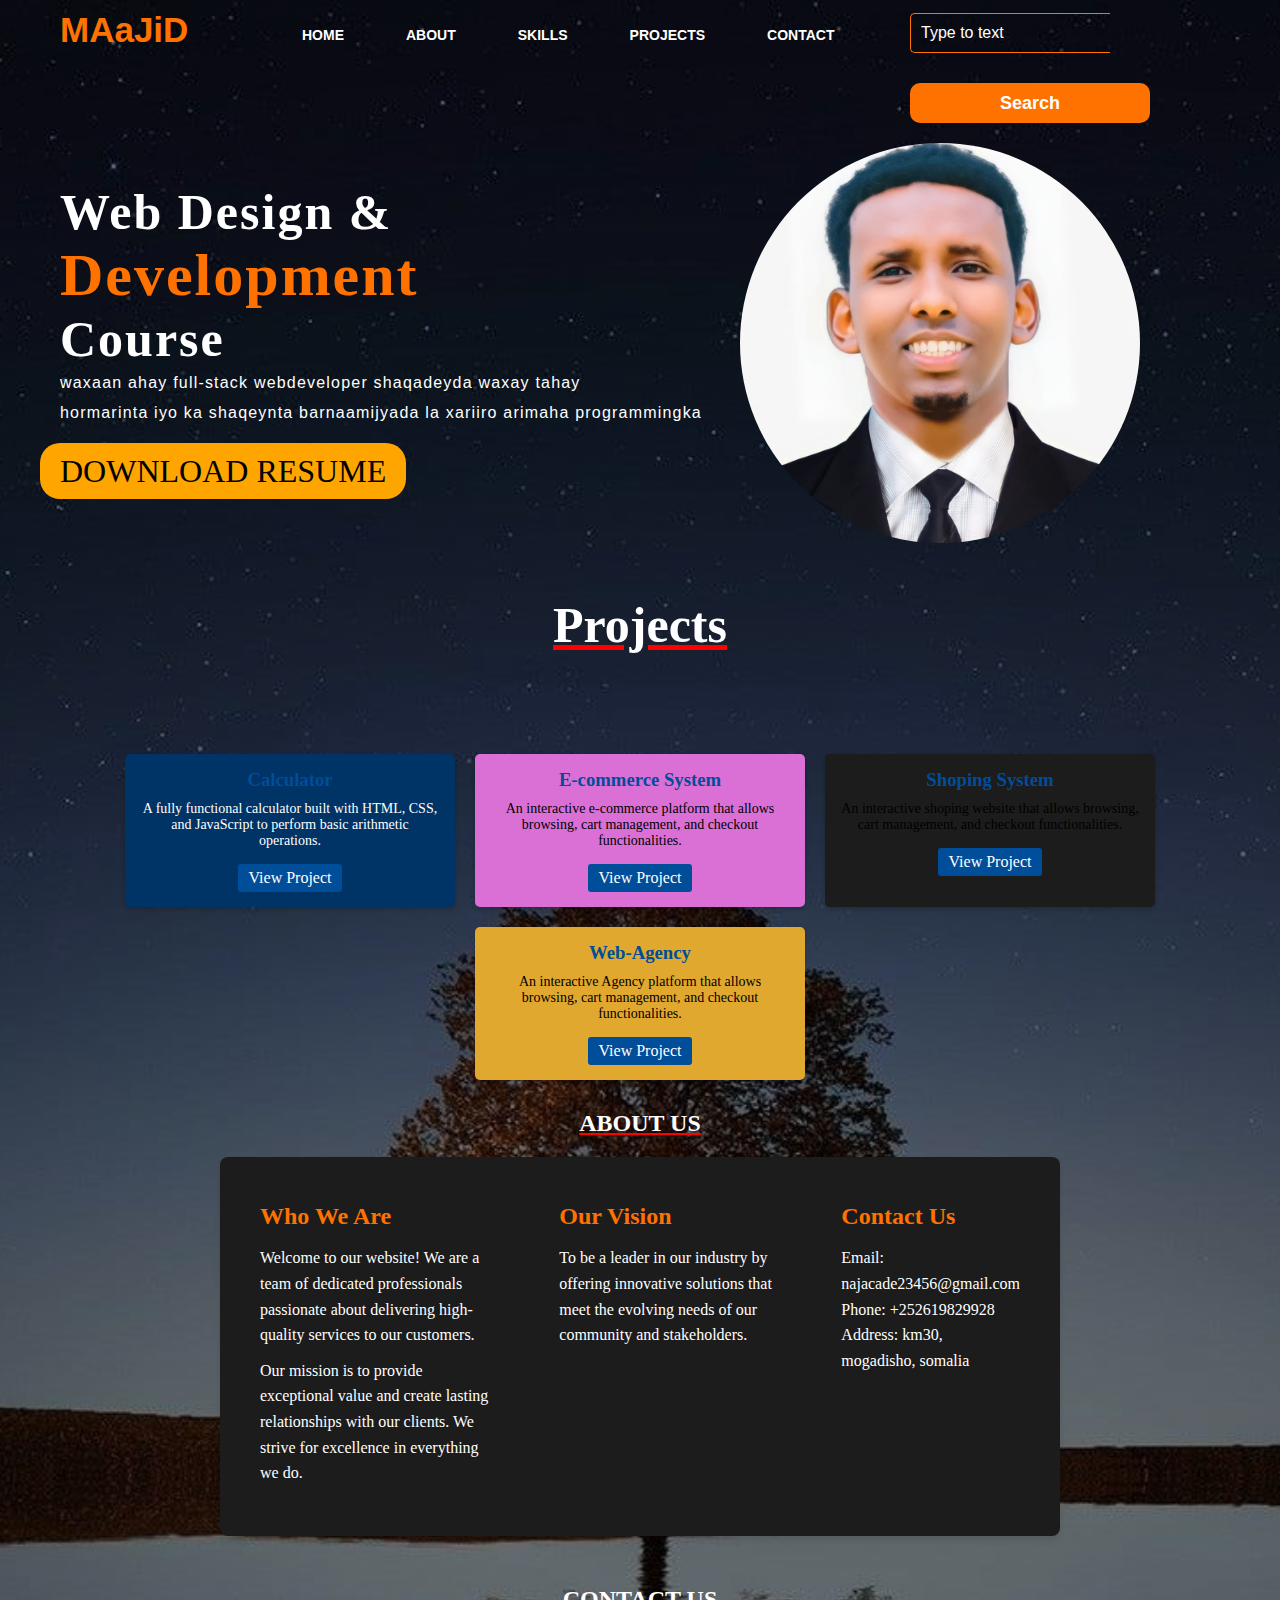
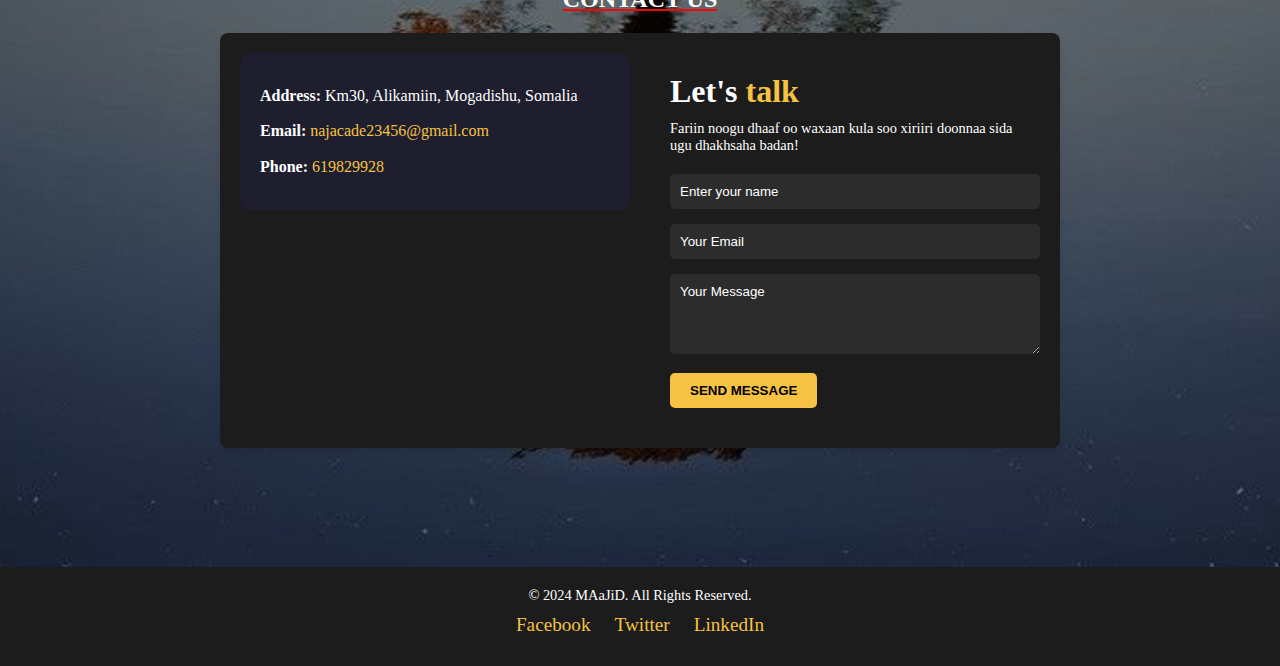
<file: index.html>
<!DOCTYPE html>
<html lang="en">
<head>

    <title>WEBPAGE DESIGN</title>
    <link rel="stylesheet" href="pages/project1.css">
  
</head>
<style>

   
     
   

 


</style>

</style>
<body>
   <div class="main">
    <!---navbar-->
    <div class="navbar">
        <div class="icon">
            <h2 class="logo">MAaJiD</h2>
        </div>

<div class="menu">
    <ul>
        <li><a href="index.html">HOME</a></li>
        <li><a href="#about-h2">ABOUT</a></li>
        <li><a href="pages/skills.html">SKILLS</a></li>
        <li><a href="#proh1">PROJECTS</a></li>
        <li><a href="#cont-h2">CONTACT</a></li>
    </ul>
</div>
<div class="search">
    <input class="srch" type="search" name="" placeholder="Type to text">
    <a href="#"><button class="btn">Search</button></a>
</div>
<a href="images/testra.jpg" download>
    <img src="
    images/testra.jpg" alt="Profile Picture" style="width: 400px; height: 400px; border-radius:100%; margin-top:20px;margin-bottom: 100px;margin-left: 700px; object-fit: cover;">
</a>
    </div>
   <!---halkaan waa content-->
    <div class="content">
      
       
        <h1>Web Design &<br><span>Development</span><br>Course</h1>
        <p class="par">waxaan ahay full-stack webdeveloper shaqadeyda waxay tahay <br>
            hormarinta iyo ka shaqeynta barnaamijyada la xariiro arimaha programmingka </p>
              <a href="pages/CV-_Abdi_Majid_haji_adan[1].docx" class="cta" download style="	color: black;
              margin-bottom: 50px;
              padding: 10px 20px;
              font-size: 2rem; background-color:orange;border-radius: 20px;text-decoration: none;">DOWNLOAD RESUME</a>
          
    </div>
    <!-------------projects-------------------------------------------------------------------->
               <h1 id="proh1"><label for="proh1">Projects</label></h1>
            <div class="projects" id="pro">
                <!-- Project 1: Calculator -->
                <div class="project-box" id="calc">
                    <h3>Calculator</h3>
                    <p>A fully functional calculator built with HTML, CSS, and JavaScript to perform basic arithmetic operations.</p>
                    <a href="cal.html">View Project</a>
                </div>

                <!-- Project 2: E-commerce System -->
                <div class="project-box" id="ecommerce">
                    <h3>E-commerce System</h3>
                    <p>An interactive e-commerce platform that allows browsing, cart management, and checkout functionalities.</p>
                    <a href="Ecomerce/index.html">View Project</a>
                </div>
                <div class="project-box" id="shoping">
                    <h3>Shoping System</h3>
                    <p>An interactive shoping website that allows browsing, cart management, and checkout functionalities.</p>
                    <a href="shoping/index.html">View Project</a>
                </div>
                <div class="project-box" id="agency">
                    <h3>Web-Agency</h3>
                    <p>An interactive Agency platform that allows browsing, cart management, and checkout functionalities.</p>
                    <a href="website/index.html">View Project</a>
                </div>
            </div>

           
            <!--------------------------------------------ABOUT US----------------------------------------->
            <H2 id="about-h2">ABOUT US</H2>
            <div class="container">
              <section>
                  <h2>Who We Are</h2>
                  <p>
                      Welcome to our website! We are a team of dedicated professionals passionate about delivering high-quality services to our customers. 
                  </p>
                  <p>
                      Our mission is to provide exceptional value and create lasting relationships with our clients. We strive for excellence in everything we do.
                  </p>
              </section>
              <section>
                  <h2>Our Vision</h2>
                  <p>
                      To be a leader in our industry by offering innovative solutions that meet the evolving needs of our community and stakeholders.
                  </p>
              </section>
              <section>
                  <h2>Contact Us</h2>
                  <p>
                      Email: najacade23456@gmail.com<br>
                      Phone: +252619829928<br>
                      Address: km30, mogadisho, somalia
                  </p>
              </section>
          </div>
           <!--------------------------------------------------contact form------------------------------------>
           <h2 id="cont-h2">CONTACT US</h2>
           <div class="container">
             <!-- Contact Info Section -->
             <div class="contact-info">
               <p><strong>Address:</strong> Km30, Alikamiin, Mogadishu, Somalia</p>
               <p><strong>Email:</strong> <a href="mailto:najacade23456@gmail.com">najacade23456@gmail.com</a></p>
               <p><strong>Phone:</strong> <a href="tel:+254619829928">619829928</a></p>
             </div>
         
             <!-- Contact Form Section -->
             <div class="contact-form">
               <h1>Let's <span class="highlight">talk</span></h1>
               <p>Fariin noogu dhaaf oo waxaan kula soo xiriiri doonnaa sida ugu dhakhsaha badan!</p>
               <form id="messageForm">
                 <input type="text" id="name" placeholder="Enter your name" required>
                 <input type="email" id="email" placeholder="Your Email" required>
                 <textarea id="message" rows="4" placeholder="Your Message" required></textarea>
                 <button type="submit">SEND MESSAGE</button>
               </form>
             </div>
           </div>
            <!-------------------------footer----------------------------------------------------------------->
    <footer>
        <p>&copy; 2024 MAaJiD. All Rights Reserved.</p>
        <div class="social-icons">
          <a href="#"><i class="fa fa-facebook"></i> Facebook</a>
          <a href="#"><i class="fa fa-twitter"></i> Twitter</a>
          <a href="#"><i class="fa fa-linkedin"></i> LinkedIn</a>
        </div>
      </footer>
   </div> 
</body>
</html>
</file>
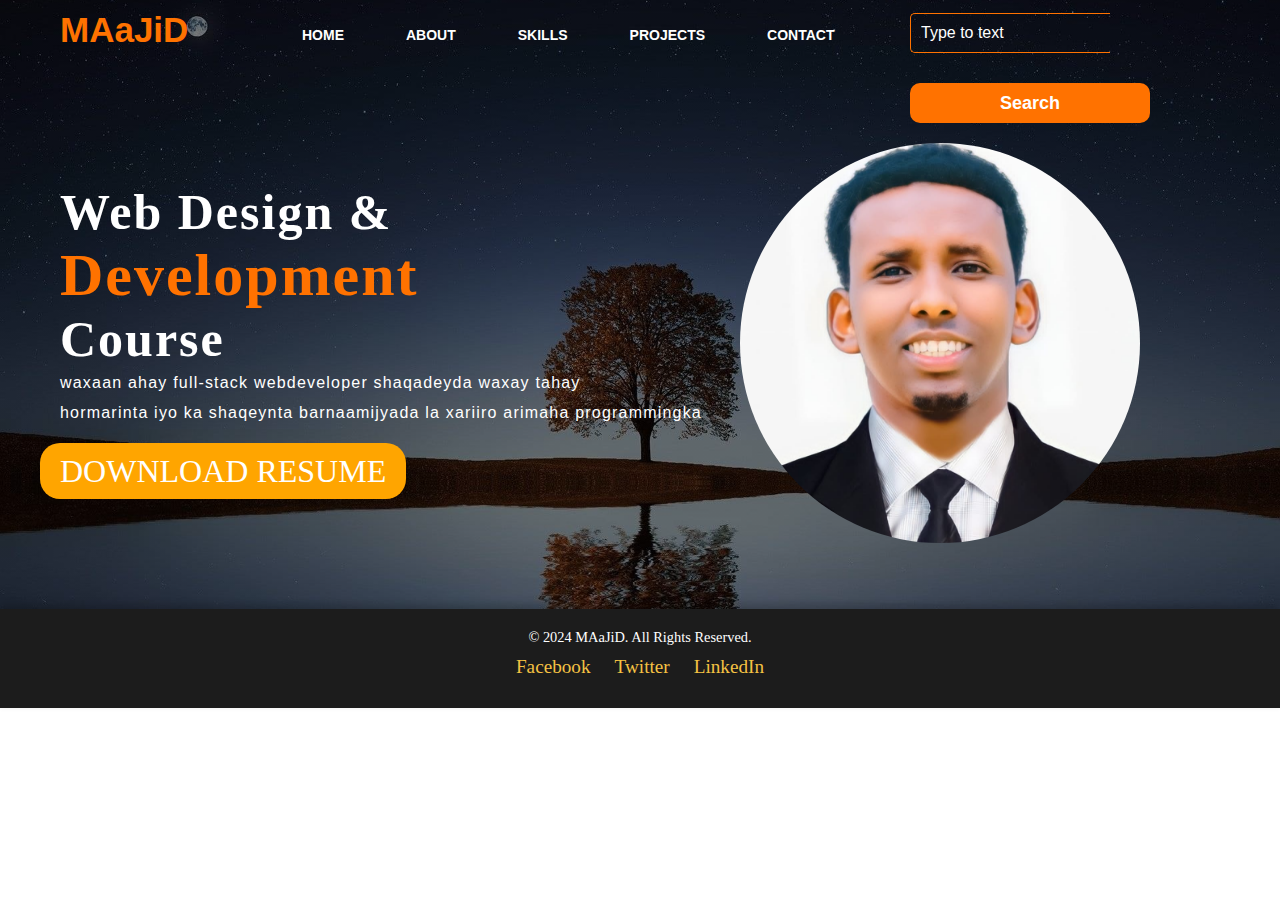
<file: pages/index.html>
<!DOCTYPE html>
<html lang="en">
<head>

    <title>WEBPAGE DESIGN</title>
    <link rel="stylesheet" href="project1.css">
  
</head>
<style>
     /* Footer Styles */
   footer {
      background-color: #1c1c1c;
      color: white;
      text-align: center;
      padding: 20px 0;
      margin-top: 119px;
      box-shadow: 0 -4px 8px rgba(0, 0, 0, 0.2);
    }

    footer .social-icons {
      margin: 10px 0;
    }

    footer .social-icons a {
      color: #f5c243;
      margin: 0 10px;
      text-decoration: none;
      font-size: 1.2rem;
      transition: color 0.3s;
    }

    footer .social-icons a:hover {
      color: #e0a82e;
    }

    footer p {
      font-size: 0.9rem;
    }
</style>
<body>
   <div class="main">
    <!---navbar-->
    <div class="navbar">
        <div class="icon">
            <h2 class="logo">MAaJiD</h2>
        </div>

<div class="menu">
    <ul>
        <li><a href="project1.html">HOME</a></li>
        <li><a href="about.html">ABOUT</a></li>
        <li><a href="skills.html">SKILLS</a></li>
        <li><a href="project.html">PROJECTS</a></li>
        <li><a href="conctac.html">CONTACT</a></li>
    </ul>
</div>
<div class="search">
    <input class="srch" type="search" name="" placeholder="Type to text">
    <a href="#"><button class="btn">Search</button></a>
</div>
<a href="testra.jpg" download>
    <img src="
    ../images/testra.jpg" alt="Profile Picture" style="width: 400px; height: 400px; border-radius:100%; margin-top:20px;margin-bottom: 100px;margin-left: 700px; object-fit: cover;">
</a>
    </div>
   <!---halkaan waa content-->
    <div class="content">
      
       
        <h1>Web Design &<br><span>Development</span><br>Course</h1>
        <p class="par">waxaan ahay full-stack webdeveloper shaqadeyda waxay tahay <br>
            hormarinta iyo ka shaqeynta barnaamijyada la xariiro arimaha programmingka </p>
              <a href="CV-_Abdi_Majid_haji_adan[1].docx" class="cta" download style="	color: white;
              margin-bottom: 50px;
              padding: 10px 20px;
              font-size: 2rem; background-color:orange;border-radius: 20px;text-decoration: none;">DOWNLOAD RESUME</a>
          
    </div>
    <footer>
        <p>&copy; 2024 MAaJiD. All Rights Reserved.</p>
        <div class="social-icons">
          <a href="#"><i class="fa fa-facebook"></i> Facebook</a>
          <a href="#"><i class="fa fa-twitter"></i> Twitter</a>
          <a href="#"><i class="fa fa-linkedin"></i> LinkedIn</a>
        </div>
      </footer>
   </div> 
</body>
</html>
</file>
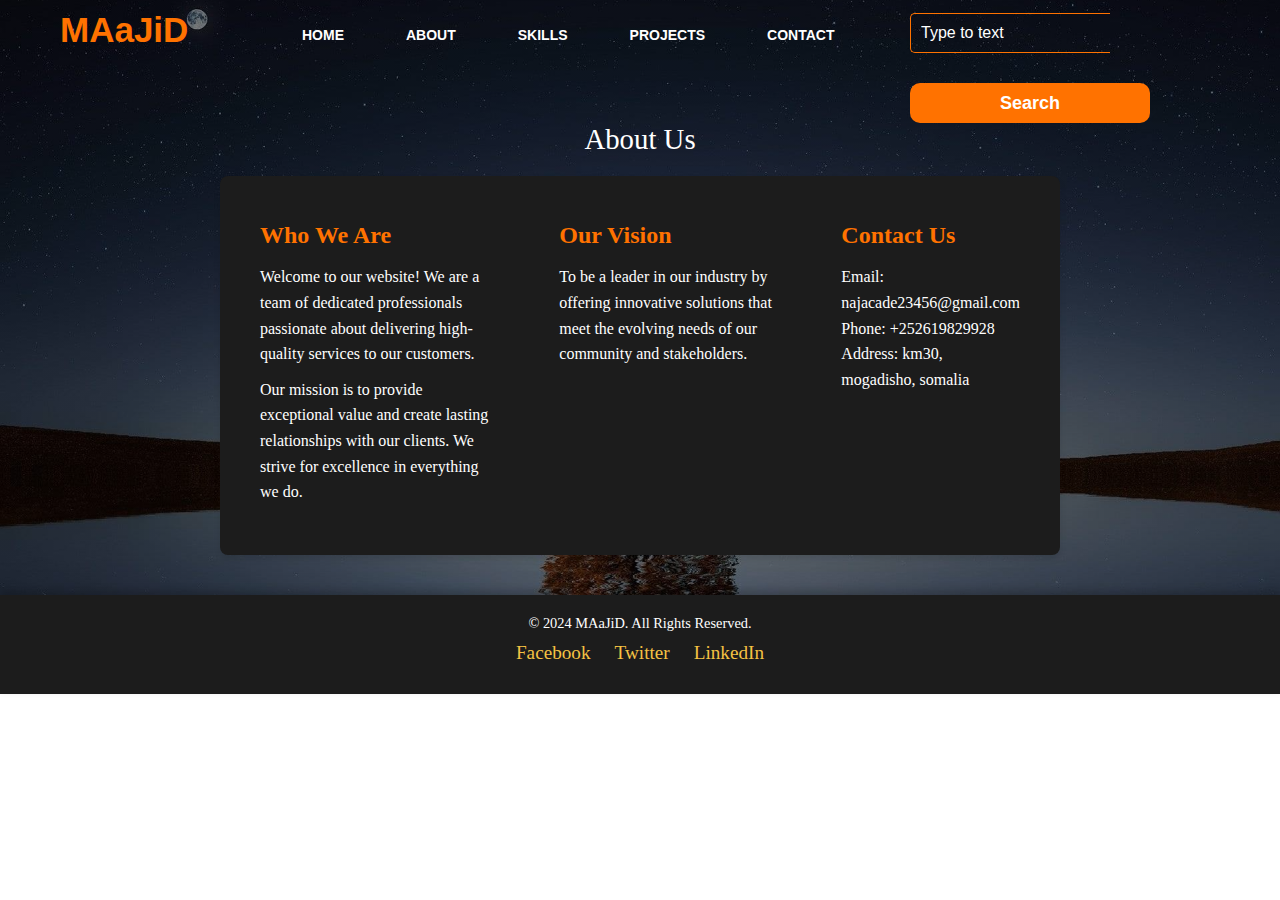
<file: pages/about.html>
<!DOCTYPE html>
<html lang="en">
<head>

    <title>Graphic design projects</title>
    <link rel="stylesheet" href="project1.css">
</head>
<style>
   
  /* Header styling */
  header {
            
            color: white;
            text-align: center;
            padding: 237;
            font-size: 1.8em;
        }

        header:hover {
      color: #e0a82e;
    }
    /* Main container styling */
    .container {
        width: 80%;
        margin: 20px auto;
        background-color: #1c1c1c;
        border-radius: 8px;
        box-shadow: 0 4px 6px rgba(0, 0, 0, 0.1);
        overflow: hidden;
    }

    /* Section content styling */
    section {
        padding: 20px;
        line-height: 1.6;
    }

    section h2 {
        color: #ff7200;
        margin-bottom: 10px;
    }

    section p {
        margin-bottom: 10px;
    }

 

    /* Responsive design */
    @media (max-width: 768px) {
        .container {
            width: 95%;
        }
         /* Footer Styles */
   
    }
    footer {
      background-color: #1c1c1c;
      color: white;
      text-align: center;
      padding: 20px 0;
      margin-top: 40px;
      box-shadow: 0 -4px 8px rgba(0, 0, 0, 0.2);
    }

    footer .social-icons {
      margin: 10px 0;
    }

    footer .social-icons a {
      color: #f5c243;
      margin: 0 10px;
      text-decoration: none;
      font-size: 1.2rem;
      transition: color 0.3s;
    }

    footer .social-icons a:hover {
      color: #e0a82e;
    }

    footer p {
      font-size: 0.9rem;
    }
</style>
<body>
   <div class="main">
    <div class="navbar">
        <div class="icon">
            <h2 class="logo">MAaJiD</h2>
        </div>

<div class="menu">
    <ul>
        <li><a href="../index.html">HOME</a></li>
        <li><a href="about.html">ABOUT</a></li>
        <li><a href="skills.html">SKILLS</a></li>
        <li><a href="project.html">PROJECTS</a></li>
        <li><a href="conctac.html">CONTACT</a></li>
    </ul>
</div>
<div class="search">
    <input class="srch" type="search" name="" placeholder="Type to text">
    <a href=""><button class="btn">Search</button></a>
</div>
    </div>
    <header>
        About Us
    </header>
    <div class="content">
        <div class="container">
            <section>
                <h2>Who We Are</h2>
                <p>
                    Welcome to our website! We are a team of dedicated professionals passionate about delivering high-quality services to our customers. 
                </p>
                <p>
                    Our mission is to provide exceptional value and create lasting relationships with our clients. We strive for excellence in everything we do.
                </p>
            </section>
            <section>
                <h2>Our Vision</h2>
                <p>
                    To be a leader in our industry by offering innovative solutions that meet the evolving needs of our community and stakeholders.
                </p>
            </section>
            <section>
                <h2>Contact Us</h2>
                <p>
                    Email: najacade23456@gmail.com<br>
                    Phone: +252619829928<br>
                    Address: km30, mogadisho, somalia
                </p>
            </section>
        </div>
    </div>
    <footer>
        <p>&copy; 2024 MAaJiD. All Rights Reserved.</p>
        <div class="social-icons">
          <a href="#"><i class="fa fa-facebook"></i> Facebook</a>
          <a href="#"><i class="fa fa-twitter"></i> Twitter</a>
          <a href="#"><i class="fa fa-linkedin"></i> LinkedIn</a>
        </div>
      </footer>
   </div> 
</body>
</html>
</file>
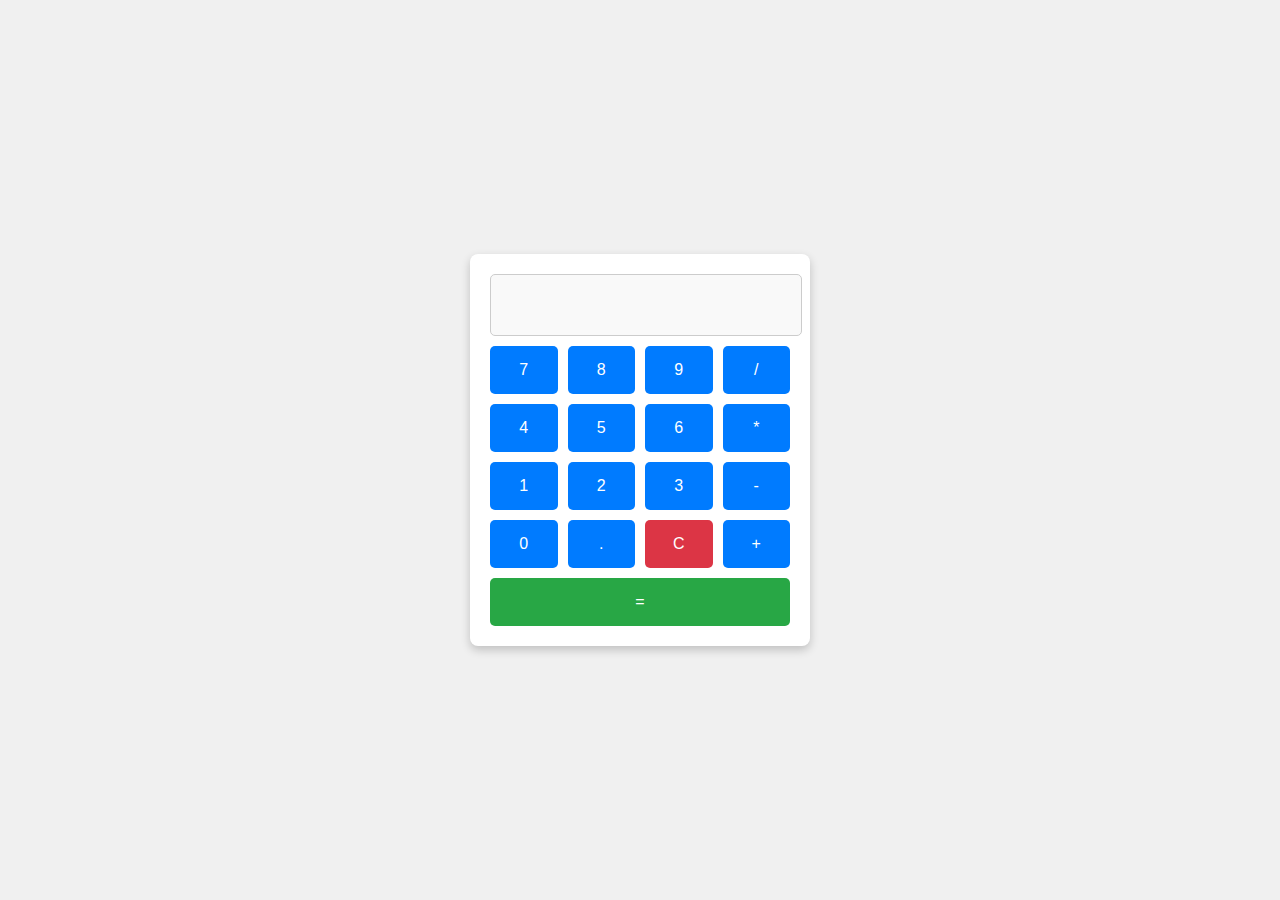
<file: pages/cal.html>
<!DOCTYPE html>
<html lang="en">
<head>
    <meta charset="UTF-8">
    <meta name="viewport" content="width=device-width, initial-scale=1.0">
    <title>Simple Calculator</title>
    <style>
        /* Internal CSS */
        body {
            font-family: Arial, sans-serif;
            background-color: #f0f0f0;
            display: flex;
            justify-content: center;
            align-items: center;
            height: 100vh;
            margin: 0;
        }

        .calculator {
            background: #fff;
            padding: 20px;
            border-radius: 8px;
            box-shadow: 0 4px 10px rgba(0, 0, 0, 0.2);
            width: 300px;
        }

        .display {
            width: 100%;
            height: 50px;
            font-size: 1.5rem;
            text-align: right;
            margin-bottom: 10px;
            padding: 5px;
            border: 1px solid #ccc;
            border-radius: 5px;
            background-color: #f9f9f9;
        }

        .buttons {
            display: grid;
            grid-template-columns: repeat(4, 1fr);
            gap: 10px;
        }

        .button {
            padding: 15px;
            font-size: 1rem;
            border: none;
            border-radius: 5px;
            background-color: #007bff;
            color: white;
            cursor: pointer;
            transition: background-color 0.3s;
        }

        .button:hover {
            background-color: #0056b3;
        }

        .button.clear {
            background-color: #dc3545;
        }

        .button.clear:hover {
            background-color: #a71d2a;
        }

        .button.equal {
            background-color: #28a745;
            grid-column: span 4;
        }

        .button.equal:hover {
            background-color: #19692c;
        }
    </style>
</head>
<body>
    <div class="calculator">
        <input type="text" id="display" class="display" disabled>
        <div class="buttons">
            <button class="button" onclick="appendNumber('7')">7</button>
            <button class="button" onclick="appendNumber('8')">8</button>
            <button class="button" onclick="appendNumber('9')">9</button>
            <button class="button" onclick="appendOperator('/')">/</button>
            
            <button class="button" onclick="appendNumber('4')">4</button>
            <button class="button" onclick="appendNumber('5')">5</button>
            <button class="button" onclick="appendNumber('6')">6</button>
            <button class="button" onclick="appendOperator('*')">*</button>
            
            <button class="button" onclick="appendNumber('1')">1</button>
            <button class="button" onclick="appendNumber('2')">2</button>
            <button class="button" onclick="appendNumber('3')">3</button>
            <button class="button" onclick="appendOperator('-')">-</button>
            
            <button class="button" onclick="appendNumber('0')">0</button>
            <button class="button" onclick="appendNumber('.')">.</button>
            <button class="button clear" onclick="clearDisplay()">C</button>
            <button class="button" onclick="appendOperator('+')">+</button>
            
            <button class="button equal" onclick="calculateResult()">=</button>
        </div>
    </div>

    <script>
        // Internal JavaScript
        const display = document.getElementById('display');

        function appendNumber(number) {
            display.value += number;
        }

        function appendOperator(operator) {
            const lastChar = display.value[display.value.length - 1];
            if (['+', '-', '*', '/'].includes(lastChar)) {
                display.value = display.value.slice(0, -1);
            }
            display.value += operator;
        }

        function clearDisplay() {
            display.value = '';
        }

        function calculateResult() {
            try {
                display.value = eval(display.value);
            } catch {
                display.value = 'Error';
            }
        }
    </script>
</body>
</html>
</file>
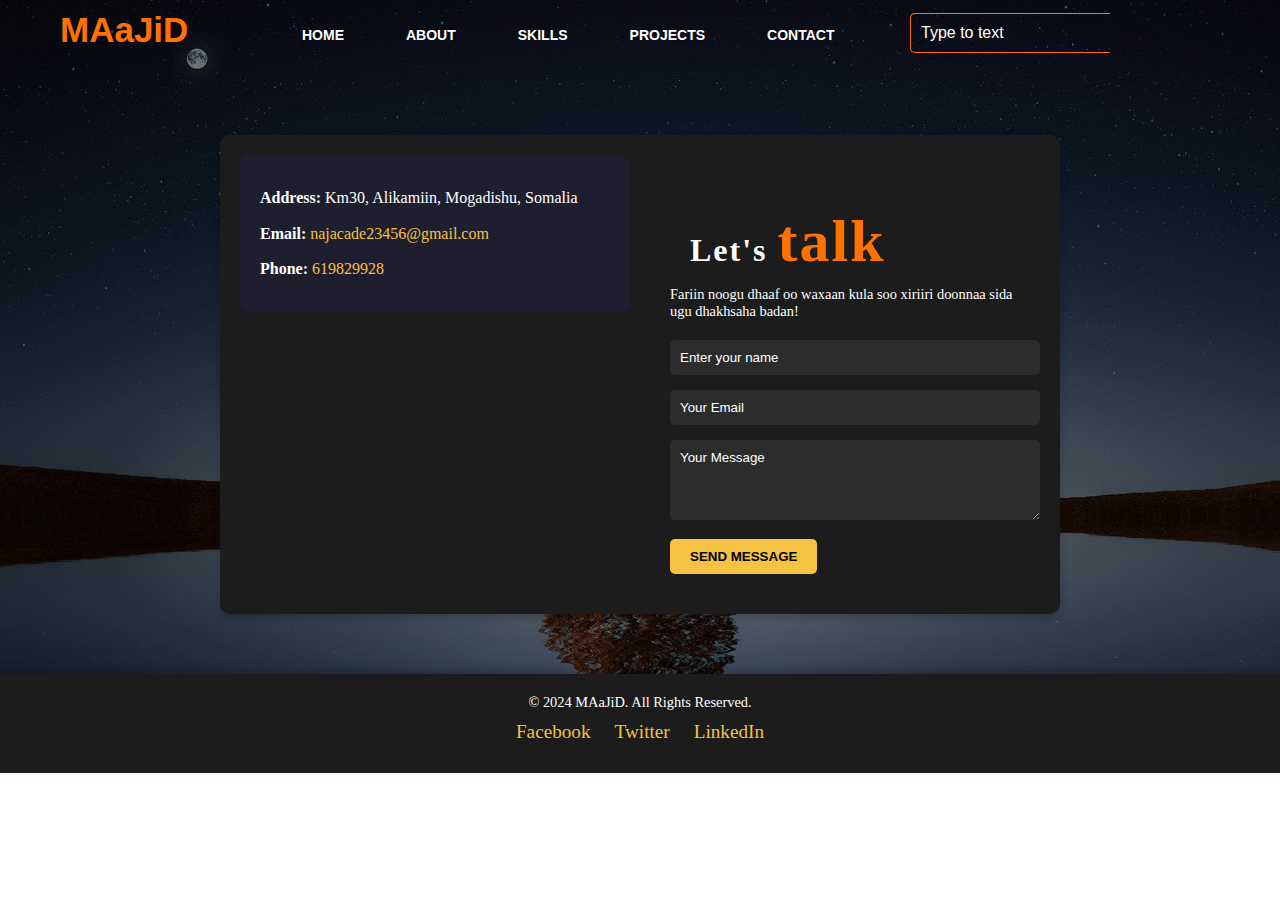
<file: pages/conctac.html>
<!DOCTYPE html>
<html lang="en">
<head>
  <meta charset="UTF-8">
  <meta name="viewport" content="width=device-width, initial-scale=1.0">
  <title>Let's Talk</title>
  <link rel="stylesheet" href="project1.css">
  <style>
    /* General Styles */
     


    .container {
      display: flex;
      justify-content: space-between;
      align-items: flex-start;
      background-color: #1c1c1c;
      color: white;
      border-radius: 10px;
      overflow: hidden;
      box-shadow: 0 4px 8px rgba(0, 0, 0, 0.2);
      width: 90%;
      max-width: 800px;
      margin: 60px auto;
      padding: 20px;
      gap: 20px;
    }

    .contact-info {
      flex: 1;
      background-color: #1e1e2f;
      color: #ffffff;
      padding: 20px;
      border-radius: 10px;
      font-size: 16px;
      line-height: 1.6;
    }

    .contact-info p {
      margin: 10px 0;
    }

    .contact-info a {
      color: #f5c243;
      text-decoration: none;
    }

    .contact-info a:hover {
      text-decoration: underline;
    }

    .contact-form {
      flex: 1;
      padding: 20px;
    }

    .contact-form h1 {
      font-size: 2rem;
      margin-bottom: 10px;
    }

    .highlight {
      color: #f5c243;
    }

    .contact-form p {
      font-size: 0.9rem;
      margin-bottom: 20px;
    }

    form input, form textarea {
      width: 100%;
      padding: 10px;
      margin-bottom: 15px;
      border: none;
      border-radius: 5px;
      background-color: #2c2c2c;
      color: white;
    }

    form input:focus, form textarea:focus {
      outline: 2px solid #f5c243;
    }

    button {
      background-color: #f5c243;
      color: black;
      border: none;
      padding: 10px 20px;
      cursor: pointer;
      border-radius: 5px;
      font-weight: bold;
      transition: background-color 0.3s;
    }

    button:hover {
      background-color: #e0a82e;
    }
   /* Footer Styles */
   footer {
      background-color: #1c1c1c;
      color: white;
      text-align: center;
      padding: 20px 0;
      margin-top: 40px;
      box-shadow: 0 -4px 8px rgba(0, 0, 0, 0.2);
    }

    footer .social-icons {
      margin: 10px 0;
    }

    footer .social-icons a {
      color: #f5c243;
      margin: 0 10px;
      text-decoration: none;
      font-size: 1.2rem;
      transition: color 0.3s;
    }

    footer .social-icons a:hover {
      color: #e0a82e;
    }

    footer p {
      font-size: 0.9rem;
    }
  
  </style>
</head>
<body>
    <div class="main">
        <!---navbar-->
        <div class="navbar">
            <div class="icon">
                <h2 class="logo">MAaJiD</h2>
            </div>
    
    <div class="menu">
        <ul>
            <li><a href="../index.html">HOME</a></li>
            <li><a href="about.html">ABOUT</a></li>
            <li><a href="skills.html">SKILLS</a></li>
            <li><a href="project.html">PROJECTS</a></li>
            <li><a href="conctac.html">CONTACT</a></li>
        </ul>
    </div>
    <div class="search">
        <input class="srch" type="search" name="" placeholder="Type to text">
       
    </div>
   

    
        </div>
       
       <!---halkaan waa content-->
        <div class="content">
          <div class="container">
            <!-- Contact Info Section -->
            <div class="contact-info">
              <p><strong>Address:</strong> Km30, Alikamiin, Mogadishu, Somalia</p>
              <p><strong>Email:</strong> <a href="mailto:najacade23456@gmail.com">najacade23456@gmail.com</a></p>
              <p><strong>Phone:</strong> <a href="tel:+254619829928">619829928</a></p>
            </div>
        
            <!-- Contact Form Section -->
            <div class="contact-form">
              <h1>Let's <span class="highlight">talk</span></h1>
              <p>Fariin noogu dhaaf oo waxaan kula soo xiriiri doonnaa sida ugu dhakhsaha badan!</p>
              <form id="messageForm">
                <input type="text" id="name" placeholder="Enter your name" required>
                <input type="email" id="email" placeholder="Your Email" required>
                <textarea id="message" rows="4" placeholder="Your Message" required></textarea>
                <button type="submit">SEND MESSAGE</button>
              </form>
            </div>
          </div>
        
         
       </div>
       <footer>
        <p>&copy; 2024 MAaJiD. All Rights Reserved.</p>
        <div class="social-icons">
          <a href="#"><i class="fa fa-facebook"></i> Facebook</a>
          <a href="#"><i class="fa fa-twitter"></i> Twitter</a>
          <a href="#"><i class="fa fa-linkedin"></i> LinkedIn</a>
        </div>
      </footer>
 </div>
<script type="text/javascript">
  (function() {
    emailjs.init("YOUR_USER_ID"); // Gali User ID-gaaga EmailJS
  })();

  document.getElementById('messageForm').addEventListener('submit', function(event) {
    event.preventDefault(); // Prevent the form from refreshing the page

    const name = document.getElementById('name').value;
    const email = document.getElementById('email').value;
    const message = document.getElementById('message').value;

    if (name && email && message) {
      // Send the message using EmailJS
      const templateParams = {
        from_name: name,
        from_email: email,
        message: message
      };

      emailjs.send('YOUR_SERVICE_ID', 'YOUR_TEMPLATE_ID', templateParams)
        .then(function(response) {
          alert(`Thanks, ${name}! Your message has been sent successfully.`);
        }, function(error) {
          alert('Oops, something went wrong. Please try again.');
        });

      // Clear the form
      document.getElementById('messageForm').reset();
    } else {
      alert('Please fill out all fields before submitting.');
    }
  });
</script>

  <script type="text/javascript" src="https://cdn.emailjs.com/dist/email.min.js"></script>

</body>
</html>
</file>
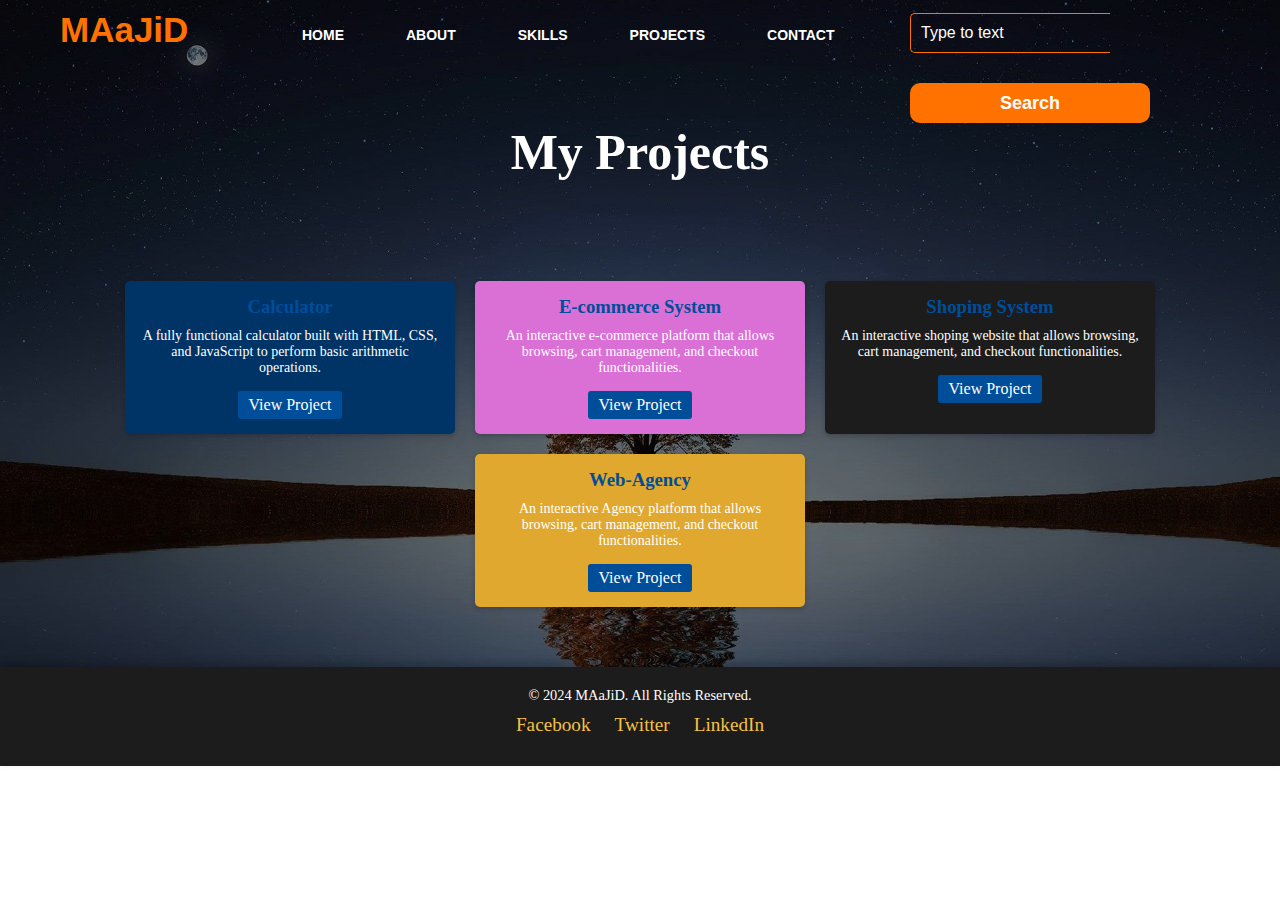
<file: pages/project.html>
<!DOCTYPE html>
<html lang="en">
<head>
    <meta charset="UTF-8">
    <meta name="viewport" content="width=device-width, initial-scale=1.0">
    <title>WEBPAGE DESIGN</title>
    <link rel="stylesheet" href="project1.css">
    <!-- Internal CSS -->
    <style>
        /* General Reset */
        

      

       


       

      


     

        /* Content Section */
        .content {
            padding: 20px;
        }

        .content h2 {
            text-align: center;
            margin-bottom: 10px;
            color: white;
            font-size: 50px;
        }
        .content h2:hover{
color: rgb(233, 129, 11);
        }

        .projects {
            display: flex;
            flex-wrap: wrap;
            gap: 20px;
            justify-content: center;
            margin-top: 100px;
        }

        .project-box {
            background-color: white;
            border-radius: 5px;
            padding: 15px;
            box-shadow: 0 2px 5px rgba(0, 0, 0, 0.2);
            text-align: center;
            width: 300px;
            transition: transform 0.3s;
        }
        #calc{
            background-color: #003366;
            color: white;
        }

        #agency{
            background-color: #e0a82e;
        }
        #ecommerce{
            background-color:orchid;
        }
        #shoping{
            background-color: #1c1c1c;
        }

        .project-box:hover {
            transform: translateY(-5px);
        }

        .project-box h3 {
            margin-bottom: 10px;
            color: #004d99;
        }

        .project-box p {
            font-size: 14px;
            margin-bottom: 15px;
        }

        .project-box a {
            display: inline-block;
            background-color: #004d99;
            color: white;
            text-decoration: none;
            padding: 5px 10px;
            border-radius: 3px;
        }

        .project-box a:hover {
            background-color: #003366;
        }
         /* Footer Styles */
   footer {
      background-color: #1c1c1c;
      color: white;
      text-align: center;
      padding: 20px 0;
      margin-top: 40px;
      box-shadow: 0 -4px 8px rgba(0, 0, 0, 0.2);
    }
    footer .social-icons {
      margin: 10px 0;
    }

    footer .social-icons a {
      color: #f5c243;
      margin: 0 10px;
      text-decoration: none;
      font-size: 1.2rem;
      transition: color 0.3s;
    }

    footer .social-icons a:hover {
      color: #e0a82e;
    }

    footer p {
      font-size: 0.9rem;
    }
    </style>
</head>
<body>
   <div class="main">
        <!-- Navbar -->
        <div class="navbar">
            <div class="icon">
                <h2 class="logo">MAaJiD</h2>
            </div>

            <div class="menu">
                <ul>
                    <li><a href="../index.html">HOME</a></li>
                    <li><a href="about.html">ABOUT</a></li>
                    <li><a href="skills.html">SKILLS</a></li>
                    <li><a href="design.html">PROJECTS</a></li>
                    <li><a href="conctac.html">CONTACT</a></li>
                </ul>
            </div>

            <div class="search">
                <input class="srch" type="search" name="" placeholder="Type to text">
                <a href="#"><button class="btn">Search</button></a>
            </div>
        </div>

        <!-- Content Section -->
        <div class="content">
            <h2>My Projects</h2>
            <div class="projects">
                <!-- Project 1: Calculator -->
                <div class="project-box" id="calc">
                    <h3>Calculator</h3>
                    <p>A fully functional calculator built with HTML, CSS, and JavaScript to perform basic arithmetic operations.</p>
                    <a href="cal.html">View Project</a>
                </div>

                <!-- Project 2: E-commerce System -->
                <div class="project-box" id="ecommerce">
                    <h3>E-commerce System</h3>
                    <p>An interactive e-commerce platform that allows browsing, cart management, and checkout functionalities.</p>
                    <a href="Ecomerce/index.html">View Project</a>
                </div>
                <div class="project-box" id="shoping">
                    <h3>Shoping System</h3>
                    <p>An interactive shoping website that allows browsing, cart management, and checkout functionalities.</p>
                    <a href="shoping/index.html">View Project</a>
                </div>
                <div class="project-box" id="agency">
                    <h3>Web-Agency</h3>
                    <p>An interactive Agency platform that allows browsing, cart management, and checkout functionalities.</p>
                    <a href="website/index.html">View Project</a>
                </div>
            </div>
        </div>
        <footer>
            <p>&copy; 2024 MAaJiD. All Rights Reserved.</p>
            <div class="social-icons">
              <a href="#"><i class="fa fa-facebook"></i> Facebook</a>
              <a href="#"><i class="fa fa-twitter"></i> Twitter</a>
              <a href="#"><i class="fa fa-linkedin"></i> LinkedIn</a>
            </div>
          </footer>
   </div> 
</body>
</html>
</file>
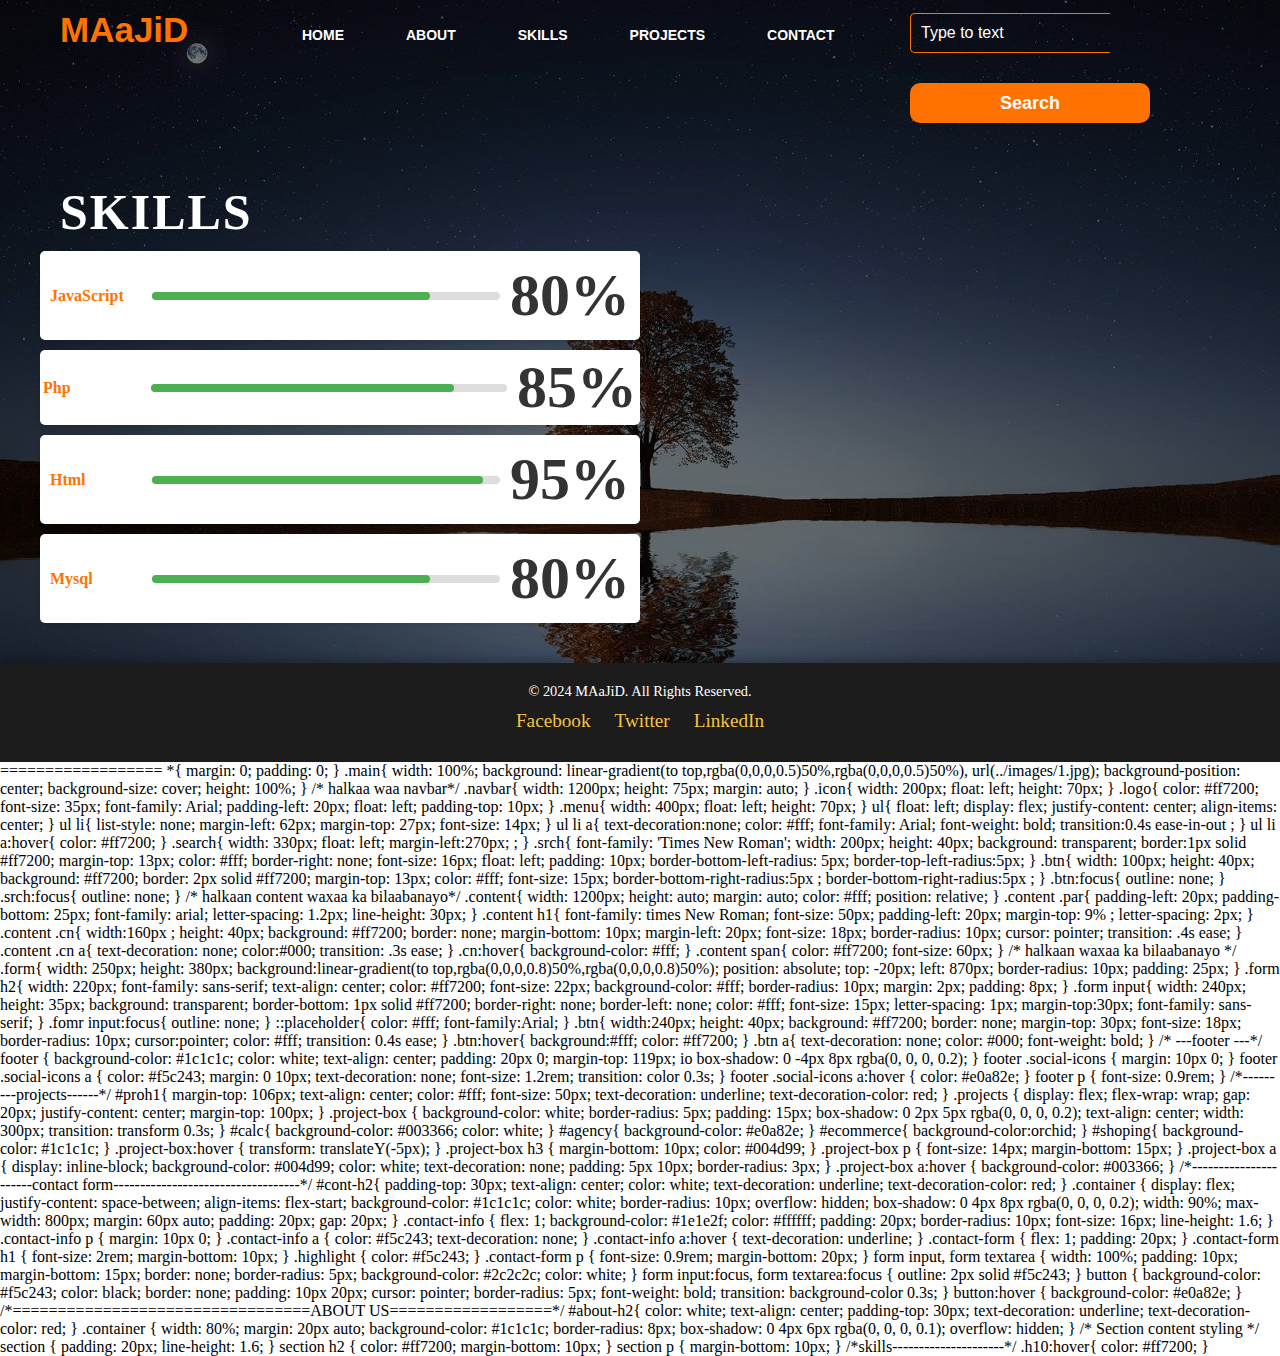
<file: pages/skills.html>
<!DOCTYPE html>
<html lang="en">
<head>
    <meta charset="UTF-8">
    <meta name="viewport" content="width=device-width, initial-scale=1.0">
    <title>Skills Progress</title>
    <link rel="stylesheet" href="project1.css">
   
</head>
<style>
     /* Footer Styles */
     footer {
      background-color: #1c1c1c;
      color: white;
      text-align: center;
      padding: 20px 0;
      margin-top: 40px;
      box-shadow: 0 -4px 8px rgba(0, 0, 0, 0.2);
    }

    footer .social-icons {
      margin: 10px 0;
    }

    footer .social-icons a {
      color: #f5c243;
      margin: 0 10px;
      text-decoration: none;
      font-size: 1.2rem;
      transition: color 0.3s;
    }

    footer .social-icons a:hover {
      color: #e0a82e;
    }

    footer p {
      font-size: 0.9rem;
    }
</style>
<body>
    <div class="main">
        <!---navbar-->
        <div class="navbar">
            <div class="icon">
                <h2 class="logo">MAaJiD</h2>
            </div>
    
    <div class="menu">
        <ul>
            <li><a href="project1.html">HOME</a></li>
            <li><a href="about.html">ABOUT</a></li>
            <li><a href="skills.html">SKILLS</a></li>
            <li><a href="project.html">PROJECTS</a></li>
            <li><a href="conctac.html">CONTACT</a></li>
        </ul>
    </div>
    <div class="search">
        <input class="srch" type="search" name="" placeholder="Type to text">
        <a href="#"><button class="btn">Search</button></a>
    </div>
    
        </div>
       <!---halkaan waa content-->

   
        <div class="content">
            <h1 class="h10">SKILLS</h1>  
    <div style="width: 80%; max-width: 600px;">
        <div style="display: flex; align-items: center; margin: 10px 0; background: #fff; padding: 10px; border-radius: 5px; box-shadow: 0 2px 5px rgba(0, 0, 0, 0.1);">
            <span style="flex: 1; font-size: 16px; font-weight: bold;">JavaScript</span>
            <div style="position: relative; width: 60%; height: 8px; background: #ddd; border-radius: 5px; margin-right: 10px;">
                <div style="position: absolute; height: 100%; width: 80%; background: #4caf50; border-radius: 5px;"></div>
            </div>
            <span style="font-weight: bold; color: #333;">80%</span>
        </div>
      
        <div style="display: flex; align-items: center; margin: 3px 0; background: #fff; padding: 3px; border-radius: 5px; box-shadow: 0 2px 5px rgba(0, 0, 0, 0.1);">
            <span style="flex: 1; font-size: 16px; font-weight: bold;">Php</span>
            <div style="position: relative; width: 60%; height: 8px; background: #ddd; border-radius: 5px; margin-right: 10px;">
                <div style="position: absolute; height: 100%; width: 85%; background: #4caf50; border-radius: 5px;"></div>
            </div>
            <span style="font-weight: bold; color: #333;">85%</span>
        </div>
        <div style="display: flex; align-items: center; margin: 10px 0; background: #fff; padding: 10px; border-radius: 5px; box-shadow: 0 2px 5px rgba(0, 0, 0, 0.1);">
            <span style="flex: 1; font-size: 16px; font-weight: bold;">Html</span>
            <div style="position: relative; width: 60%; height: 8px; background: #ddd; border-radius: 5px; margin-right: 10px;">
                <div style="position: absolute; height: 100%; width: 95%; background: #4caf50; border-radius: 5px;"></div>
            </div>
            <span style="font-weight: bold; color: #333;">95%</span>
        </div>
        <div style="display: flex; align-items: center; margin: 10px 0; background: #fff; padding: 10px; border-radius: 5px; box-shadow: 0 2px 5px rgba(0, 0, 0, 0.1);">
            <span style="flex: 1; font-size: 16px; font-weight: bold;">Mysql</span>
            <div style="position: relative; width: 60%; height: 8px; background: #ddd; border-radius: 5px; margin-right: 10px;">
                <div style="position: absolute; height: 100%; width: 80%; background: #4caf50; border-radius: 5px;"></div>
            </div>
            <span style="font-weight: bold; color: #333;">80%</span>
        </div>
    </div>

      
</div>
<footer>
    <p>&copy; 2024 MAaJiD. All Rights Reserved.</p>
    <div class="social-icons">
        <a href="#"><i class="fa fa-facebook"></i> Facebook</a>
        <a href="#"><i class="fa fa-twitter"></i> Twitter</a>
        <a href="#"><i class="fa fa-linkedin"></i> LinkedIn</a>
    </div>
</footer>
</div> 
</body>
</html>

==================
*{
    margin: 0;
    padding: 0;
    }
    .main{
    width: 100%;
    background: linear-gradient(to top,rgba(0,0,0,0.5)50%,rgba(0,0,0,0.5)50%), url(../images/1.jpg);
      background-position: center;
      background-size: cover;
      height: 100%;
    }
    /* halkaa waa navbar*/
    .navbar{
    width: 1200px;
    height: 75px;
    margin: auto;
         
    }
    .icon{
    width: 200px;
    float: left;
    height: 70px;
    }
    .logo{
    color: #ff7200;
    font-size: 35px;
    font-family: Arial;
    padding-left: 20px;
    float: left;
    padding-top: 10px;
    }
    .menu{
    width: 400px;
    float: left;
    height: 70px;
    
    }
    ul{
    float: left;
    display: flex;
    justify-content: center;
    align-items: center;
    }
    ul li{
    list-style: none;
    margin-left: 62px;
    margin-top: 27px;
    font-size: 14px;
    }
    
    ul li a{
    text-decoration:none;
    color: #fff;
    font-family: Arial;
    font-weight: bold;
    transition:0.4s ease-in-out ;
    }
    ul li a:hover{
        color: #ff7200;
    }
     .search{
        width: 330px;
        float: left;
        margin-left:270px; ;
     }
     .srch{
    font-family: 'Times New Roman';
    width: 200px;
    height: 40px;
    background: transparent;
    border:1px solid #ff7200;
    margin-top: 13px;
    color: #fff;
    border-right: none;
    font-size: 16px;
    float: left;
    padding: 10px;
    border-bottom-left-radius: 5px;
    border-top-left-radius:5px;
     }
     .btn{
        width: 100px;
        height: 40px;
        background: #ff7200;
        border: 2px solid #ff7200;
        margin-top: 13px;
        color: #fff;
        font-size: 15px;
        border-bottom-right-radius:5px ;
        border-bottom-right-radius:5px ;
     }
     .btn:focus{
        outline: none;
     }
     .srch:focus{
        outline: none;
     }
    
     /* halkaan content waxaa ka bilaabanayo*/
    .content{
        width: 1200px;
        height: auto;
        margin: auto;
        color: #fff;
        position: relative;
    }
    .content .par{
    padding-left: 20px;
    padding-bottom: 25px;
    font-family: arial;
    letter-spacing: 1.2px;
    line-height: 30px;
    
    }
     .content h1{
        font-family: times New Roman;
        font-size: 50px;
        padding-left: 20px;
        margin-top: 9% ;
        letter-spacing: 2px;
    }
    .content .cn{
        width:160px ;
        height: 40px;
        background: #ff7200;
        border: none;
        margin-bottom: 10px;
        margin-left: 20px;
        font-size: 18px;
        border-radius: 10px;
        cursor: pointer;
        transition: .4s ease;
    }
    .content .cn a{
        text-decoration: none;
        color:#000;
        transition: .3s ease;
    }
    .cn:hover{
        background-color: #fff;
        
    }
    .content span{
        color: #ff7200;
        font-size: 60px;
    }
    /* halkaan waxaa ka bilaabanayo */
     .form{
        width: 250px;
        height: 380px;
        background:linear-gradient(to top,rgba(0,0,0,0.8)50%,rgba(0,0,0,0.8)50%);
      position: absolute;
      top: -20px;
      left: 870px;
      border-radius: 10px;
      padding: 25px;
    }
    .form h2{
        width: 220px;
        font-family: sans-serif;
        text-align: center;
        color: #ff7200;
        font-size: 22px;
        background-color: #fff;
        border-radius: 10px;
        margin: 2px;
        padding: 8px;
    
    }
    .form input{
        width: 240px;
        height: 35px;
        background: transparent;
        border-bottom: 1px solid #ff7200;
        border-right: none;
        border-left: none;
        color: #fff;
        font-size: 15px;
        letter-spacing: 1px;
        margin-top:30px;
        font-family: sans-serif;
    
    }
    .fomr input:focus{
        outline: none;
    }
    ::placeholder{
        color: #fff;
        font-family:Arial;
    }
    .btn{
        width:240px;
        height: 40px;
        background: #ff7200;
        border: none;
        margin-top: 30px;
        font-size: 18px;
        border-radius: 10px;
        cursor:pointer;
        color: #fff;
        transition: 0.4s ease;
    }
    .btn:hover{
        background:#fff;
        color: #ff7200;
    }
    .btn a{
        text-decoration: none;
        color: #000;
        font-weight: bold;
    }
    
    /*  ---footer ---*/
    footer {
        background-color: #1c1c1c;
        color: white;
        text-align: center;
        padding: 20px 0;
        margin-top: 119px;
        io
        box-shadow: 0 -4px 8px rgba(0, 0, 0, 0.2);
      }
    
      footer .social-icons {
        margin: 10px 0;
      }
    
      footer .social-icons a {
        color: #f5c243;
        margin: 0 10px;
        text-decoration: none;
        font-size: 1.2rem;
        transition: color 0.3s;
      }
    
      footer .social-icons a:hover {
        color: #e0a82e;
      }
    
      footer p {
        font-size: 0.9rem;
      } 
    
      /*---------projects------*/
    
      #proh1{
        margin-top: 106px;
        text-align: center;
        color: #fff;
        font-size: 50px;
        text-decoration: underline;
        text-decoration-color: red;
      }
      .projects {
        display: flex;
        flex-wrap: wrap;
        gap: 20px;
        justify-content: center;
        margin-top: 100px;
       
    }
    
    .project-box {
    
        background-color: white;
        border-radius: 5px;
        padding: 15px;
        box-shadow: 0 2px 5px rgba(0, 0, 0, 0.2);
        text-align: center;
        width: 300px;
     
        transition: transform 0.3s;
    }
    #calc{
        background-color: #003366;
        color: white;
    }
    
    #agency{
        background-color: #e0a82e;
    }
    #ecommerce{
        background-color:orchid;
    }
    #shoping{
        background-color: #1c1c1c;
    }
    
    .project-box:hover {
        transform: translateY(-5px);
    }
    
    .project-box h3 {
        margin-bottom: 10px;
        color: #004d99;
    }
    
    .project-box p {
        font-size: 14px;
        margin-bottom: 15px;
    }
    
    .project-box a {
        display: inline-block;
        background-color: #004d99;
        color: white;
        text-decoration: none;
        padding: 5px 10px;
        border-radius: 3px;
    }
    
    .project-box a:hover {
        background-color: #003366;
    }
    /*----------------------contact form-----------------------------------*/
    
    #cont-h2{
        padding-top: 30px;
        text-align: center;
        color: white;
        text-decoration: underline;
        text-decoration-color: red;
    }
    .container {
        display: flex;
        justify-content: space-between;
        align-items: flex-start;
        background-color: #1c1c1c;
        color: white;
        border-radius: 10px;
        overflow: hidden;
        box-shadow: 0 4px 8px rgba(0, 0, 0, 0.2);
        width: 90%;
        max-width: 800px;
        margin: 60px auto;
        padding: 20px;
        gap: 20px;
      }
    
      .contact-info {
        flex: 1;
        background-color: #1e1e2f;
        color: #ffffff;
        padding: 20px;
        border-radius: 10px;
        font-size: 16px;
        line-height: 1.6;
      }
    
      .contact-info p {
        margin: 10px 0;
      }
    
      .contact-info a {
        color: #f5c243;
        text-decoration: none;
      }
    
      .contact-info a:hover {
        text-decoration: underline;
      }
    
      .contact-form {
        flex: 1;
        padding: 20px;
      }
    
      .contact-form h1 {
        font-size: 2rem;
        margin-bottom: 10px;
      }
    
      .highlight {
        color: #f5c243;
      }
    
      .contact-form p {
        font-size: 0.9rem;
        margin-bottom: 20px;
      }
    
      form input, form textarea {
        width: 100%;
        padding: 10px;
        margin-bottom: 15px;
        border: none;
        border-radius: 5px;
        background-color: #2c2c2c;
        color: white;
      }
    
      form input:focus, form textarea:focus {
        outline: 2px solid #f5c243;
      }
    
      button {
        background-color: #f5c243;
        color: black;
        border: none;
        padding: 10px 20px;
        cursor: pointer;
        border-radius: 5px;
        font-weight: bold;
        transition: background-color 0.3s;
      }
    
      button:hover {
        background-color: #e0a82e;
      }
      /*=================================ABOUT US==================*/
      #about-h2{
        color: white;
        text-align: center;
        padding-top: 30px;
       
        text-decoration: underline;
        text-decoration-color: red;
      }
       .container {
            width: 80%;
            margin: 20px auto;
            background-color: #1c1c1c;
            border-radius: 8px;
            box-shadow: 0 4px 6px rgba(0, 0, 0, 0.1);
            overflow: hidden;
        }
    
        /* Section content styling */
        section {
            padding: 20px;
            line-height: 1.6;
        }
    
        section h2 {
            color: #ff7200;
            margin-bottom: 10px;
        }
    
        section p {
            margin-bottom: 10px;
        }
    /*skills---------------------*/
    
    .h10:hover{
    color: #ff7200;
    }
</file>
<file: pages/project1.css>
*{
margin: 0;
padding: 0;
}
.main{
width: 100%;
background: linear-gradient(to top,rgba(0,0,0,0.5)50%,rgba(0,0,0,0.5)50%), url(../images/1.jpg);
  background-position: center;
  background-size: cover;
  height: 100%;
}
/* halkaa waa navbar*/
.navbar{
width: 1200px;
height: 75px;
margin: auto;
     
}
.icon{
width: 200px;
float: left;
height: 70px;
}
.logo{
color: #ff7200;
font-size: 35px;
font-family: Arial;
padding-left: 20px;
float: left;
padding-top: 10px;
}
.menu{
width: 400px;
float: left;
height: 70px;

}
ul{
float: left;
display: flex;
justify-content: center;
align-items: center;
}
ul li{
list-style: none;
margin-left: 62px;
margin-top: 27px;
font-size: 14px;
}

ul li a{
text-decoration:none;
color: #fff;
font-family: Arial;
font-weight: bold;
transition:0.4s ease-in-out ;
}
ul li a:hover{
    color: #ff7200;
}
 .search{
    width: 330px;
    float: left;
    margin-left:270px; ;
 }
 .srch{
font-family: 'Times New Roman';
width: 200px;
height: 40px;
background: transparent;
border:1px solid #ff7200;
margin-top: 13px;
color: #fff;
border-right: none;
font-size: 16px;
float: left;
padding: 10px;
border-bottom-left-radius: 5px;
border-top-left-radius:5px;
 }
 .btn{
    width: 100px;
    height: 40px;
    background: #ff7200;
    border: 2px solid #ff7200;
    margin-top: 13px;
    color: #fff;
    font-size: 15px;
    border-bottom-right-radius:5px ;
    border-bottom-right-radius:5px ;
 }
 .btn:focus{
    outline: none;
 }
 .srch:focus{
    outline: none;
 }

 /* halkaan content waxaa ka bilaabanayo*/
.content{
    width: 1200px;
    height: auto;
    margin: auto;
    color: #fff;
    position: relative;
}
.content .par{
padding-left: 20px;
padding-bottom: 25px;
font-family: arial;
letter-spacing: 1.2px;
line-height: 30px;

}
 .content h1{
    font-family: times New Roman;
    font-size: 50px;
    padding-left: 20px;
    margin-top: 9% ;
    letter-spacing: 2px;
}
.content .cn{
    width:160px ;
    height: 40px;
    background: #ff7200;
    border: none;
    margin-bottom: 10px;
    margin-left: 20px;
    font-size: 18px;
    border-radius: 10px;
    cursor: pointer;
    transition: .4s ease;
}
.content .cn a{
    text-decoration: none;
    color:#000;
    transition: .3s ease;
}
.cn:hover{
    background-color: #fff;
    
}
.content span{
    color: #ff7200;
    font-size: 60px;
}
/* halkaan waxaa ka bilaabanayo */
 .form{
    width: 250px;
    height: 380px;
    background:linear-gradient(to top,rgba(0,0,0,0.8)50%,rgba(0,0,0,0.8)50%);
  position: absolute;
  top: -20px;
  left: 870px;
  border-radius: 10px;
  padding: 25px;
}
.form h2{
    width: 220px;
    font-family: sans-serif;
    text-align: center;
    color: #ff7200;
    font-size: 22px;
    background-color: #fff;
    border-radius: 10px;
    margin: 2px;
    padding: 8px;

}
.form input{
    width: 240px;
    height: 35px;
    background: transparent;
    border-bottom: 1px solid #ff7200;
    border-right: none;
    border-left: none;
    color: #fff;
    font-size: 15px;
    letter-spacing: 1px;
    margin-top:30px;
    font-family: sans-serif;

}
.fomr input:focus{
    outline: none;
}
::placeholder{
    color: #fff;
    font-family:Arial;
}
.btn{
    width:240px;
    height: 40px;
    background: #ff7200;
    border: none;
    margin-top: 30px;
    font-size: 18px;
    border-radius: 10px;
    cursor:pointer;
    color: #fff;
    transition: 0.4s ease;
}
.btn:hover{
    background:#fff;
    color: #ff7200;
}
.btn a{
    text-decoration: none;
    color: #000;
    font-weight: bold;
}

/*  ---footer ---*/
footer {
    background-color: #1c1c1c;
    color: white;
    text-align: center;
    padding: 20px 0;
    margin-top: 119px;
    io
    box-shadow: 0 -4px 8px rgba(0, 0, 0, 0.2);
  }

  footer .social-icons {
    margin: 10px 0;
  }

  footer .social-icons a {
    color: #f5c243;
    margin: 0 10px;
    text-decoration: none;
    font-size: 1.2rem;
    transition: color 0.3s;
  }

  footer .social-icons a:hover {
    color: #e0a82e;
  }

  footer p {
    font-size: 0.9rem;
  } 

  /*---------projects------*/

  #proh1{
    margin-top: 106px;
    text-align: center;
    color: #fff;
    font-size: 50px;
    text-decoration: underline;
    text-decoration-color: red;
  }
  .projects {
    display: flex;
    flex-wrap: wrap;
    gap: 20px;
    justify-content: center;
    
    margin-top: 100px;
   
}

.project-box {

    background-color: white;
    border-radius: 5px;
    padding: 15px;
    box-shadow: 0 2px 5px rgba(0, 0, 0, 0.2);
    text-align: center;
    width: 300px;
 
    transition: transform 0.3s;
}
#calc{
    background-color: #003366;
    color: white;
}

#agency{
    background-color: #e0a82e;
}
#ecommerce{
    background-color:orchid;
}
#shoping{
    background-color: #1c1c1c;
}

.project-box:hover {
    transform: translateY(-5px);
}

.project-box h3 {
    margin-bottom: 10px;
    color: #004d99;
}

.project-box p {
    font-size: 14px;
    margin-bottom: 15px;
}

.project-box a {
    display: inline-block;
    background-color: #004d99;
    color: white;
    text-decoration: none;
    padding: 5px 10px;
    border-radius: 3px;
}

.project-box a:hover {
    background-color: #003366;
}
/*----------------------contact form-----------------------------------*/

#cont-h2{
    padding-top: 30px;
    text-align: center;
    color: white;
    text-decoration: underline;
    text-decoration-color: red;
}
.container {
    display: flex;
    justify-content: space-between;
    align-items: flex-start;
    background-color: #1c1c1c;
    color: white;
    border-radius: 10px;
    overflow: hidden;
    box-shadow: 0 4px 8px rgba(0, 0, 0, 0.2);
    width: 90%;
    max-width: 800px;
    margin: 60px auto;
    padding: 20px;
    gap: 20px;
  }

  .contact-info {
    flex: 1;
    background-color: #1e1e2f;
    color: #ffffff;
    padding: 20px;
    border-radius: 10px;
    font-size: 16px;
    line-height: 1.6;
  }

  .contact-info p {
    margin: 10px 0;
  }

  .contact-info a {
    color: #f5c243;
    text-decoration: none;
  }

  .contact-info a:hover {
    text-decoration: underline;
  }

  .contact-form {
    flex: 1;
    padding: 20px;
  }

  .contact-form h1 {
    font-size: 2rem;
    margin-bottom: 10px;
  }

  .highlight {
    color: #f5c243;
  }

  .contact-form p {
    font-size: 0.9rem;
    margin-bottom: 20px;
  }

  form input, form textarea {
    width: 100%;
    padding: 10px;
    margin-bottom: 15px;
    border: none;
    border-radius: 5px;
    background-color: #2c2c2c;
    color: white;
  }

  form input:focus, form textarea:focus {
    outline: 2px solid #f5c243;
  }

  button {
    background-color: #f5c243;
    color: black;
    border: none;
    padding: 10px 20px;
    cursor: pointer;
    border-radius: 5px;
    font-weight: bold;
    transition: background-color 0.3s;
  }

  button:hover {
    background-color: #e0a82e;
  }
  /*=================================ABOUT US==================*/
  #about-h2{
    color: white;
    text-align: center;
    padding-top: 30px;
   
    text-decoration: underline;
    text-decoration-color: red;
  }
   .container {
        width: 80%;
        margin: 20px auto;
        background-color: #1c1c1c;
        border-radius: 8px;
        box-shadow: 0 4px 6px rgba(0, 0, 0, 0.1);
        overflow: hidden;
    }

    /* Section content styling */
    section {
        padding: 20px;
        line-height: 1.6;
    }

    section h2 {
        color: #ff7200;
        margin-bottom: 10px;
    }

    section p {
        margin-bottom: 10px;
    }
/*skills---------------------*/

.h10:hover{
color: #ff7200;
}  

==================
@media only screen and (max-width: 1200px) {
  .navbar {
      width: 100%;
  }
  .search {
      margin-left: 0;
      width: auto;
  }
  .content h1 {
      font-size: 40px;
  }
  .content .par {
      font-size: 14px;
  }
  .projects {
      flex-direction: column;
      align-items: center;
  }
  .project-box {
      width: 90%;
  }
  .contact-info, .contact-form {
      width: 100%;
  }
  footer {
      padding: 15px 0;
  }
}

@media only screen and (max-width: 768px) {
  .menu ul {
      flex-direction: column;
      text-align: center;
  }
  ul li {
      margin: 10px 0;
  }
  .search {
      display: none;
  }
  .content h1 {
      font-size: 30px;
      margin-top: 15%;
  }
  .projects {
      gap: 10px;
  }
}

@media only screen and (max-width: 480px) {
  .content h1 {
      font-size: 25px;
  }
  .content .par {
      font-size: 12px;
  }
  .projects {
      gap: 5px;
  }
  .project-box {
      width: 100%;
  }
  .container {
      flex-direction: column;
      align-items: center;
  }
  .contact-info, .contact-form {
      margin-bottom: 20px;
  }
}
</file>
